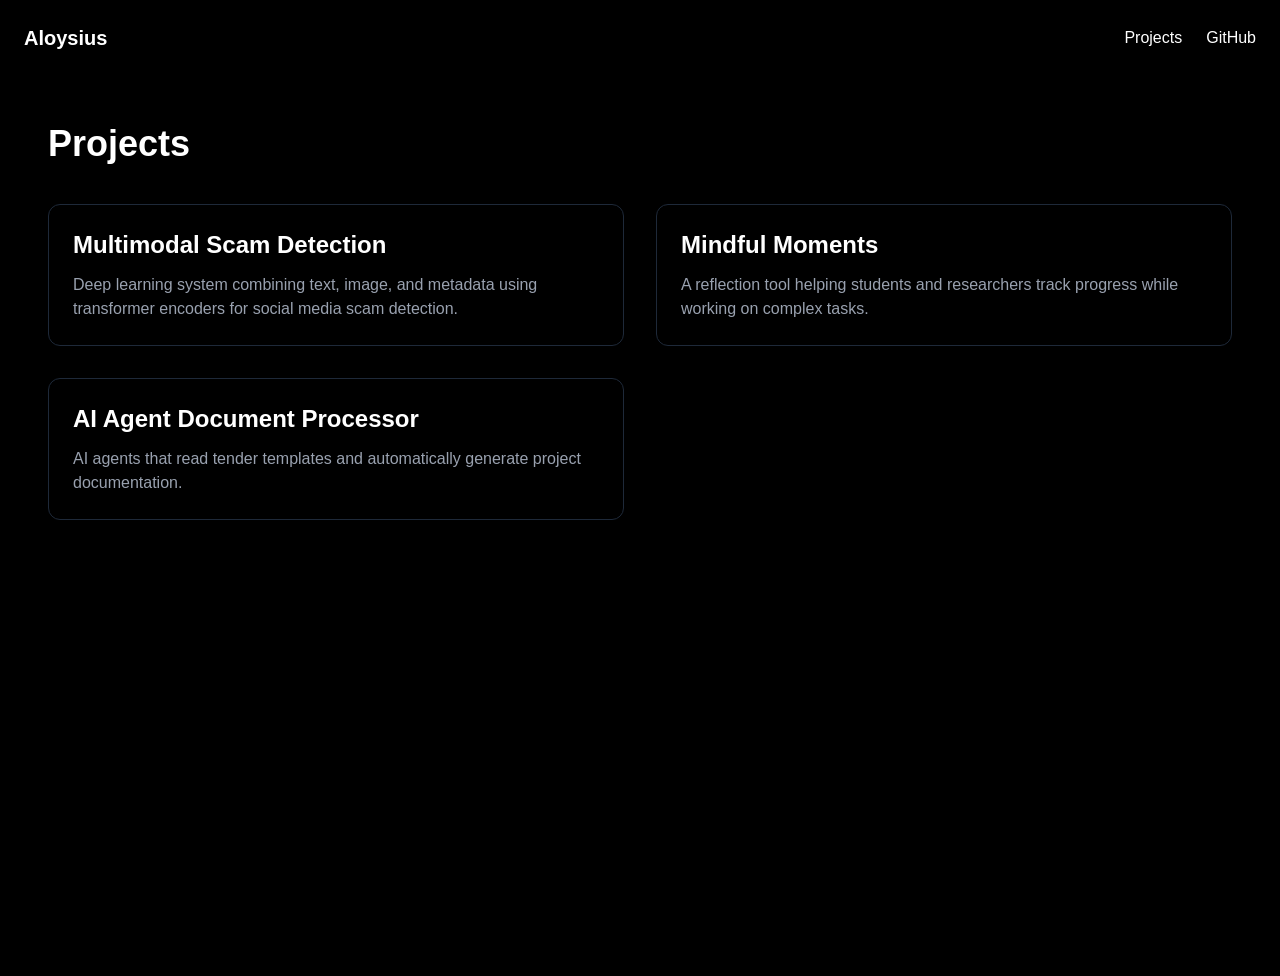
<file: projects.html>
<!DOCTYPE html><!--c_BEV4djT_Hpmp80PGJIZ--><html lang="en"><head><meta charSet="utf-8"/><meta name="viewport" content="width=device-width, initial-scale=1"/><link rel="preload" href="/_next/static/media/797e433ab948586e-s.p.dbea232f.woff2" as="font" crossorigin="" type="font/woff2"/><link rel="preload" href="/_next/static/media/caa3a2e1cccd8315-s.p.853070df.woff2" as="font" crossorigin="" type="font/woff2"/><link rel="stylesheet" href="/_next/static/chunks/56b65d8ae94def26.css" data-precedence="next"/><link rel="preload" as="script" fetchPriority="low" href="/_next/static/chunks/465f799faf41e6df.js"/><script src="/_next/static/chunks/806bdb8e4a6a9b95.js" async=""></script><script src="/_next/static/chunks/f2f58a7e93290fbb.js" async=""></script><script src="/_next/static/chunks/045e59273b8f7eaf.js" async=""></script><script src="/_next/static/chunks/turbopack-078b5aea0698c0e3.js" async=""></script><script src="/_next/static/chunks/7c92e96509cd355e.js" async=""></script><script src="/_next/static/chunks/ff1a16fafef87110.js" async=""></script><script src="/_next/static/chunks/d2be314c3ece3fbe.js" async=""></script><meta name="next-size-adjust" content=""/><title>Create Next App</title><meta name="description" content="Generated by create next app"/><link rel="icon" href="/favicon.ico?favicon.0b3bf435.ico" sizes="256x256" type="image/x-icon"/><script src="/_next/static/chunks/a6dad97d9634a72d.js" noModule=""></script></head><body class="geist_a71539c9-module__T19VSG__variable geist_mono_8d43a2aa-module__8Li5zG__variable antialiased"><div hidden=""><!--$--><!--/$--></div><nav class="flex justify-between items-center p-6 bg-black text-white"><a class="font-bold text-xl" href="/">Aloysius</a><div class="flex gap-6"><a href="/projects">Projects</a><a href="https://github.com/los7us">GitHub</a></div></nav><main class="min-h-screen bg-black text-white p-12"><h1 class="text-4xl font-bold mb-10">Projects</h1><div class="grid md:grid-cols-2 gap-8"><div class="border border-gray-800 p-6 rounded-xl"><h2 class="text-2xl font-bold">Multimodal Scam Detection</h2><p class="text-gray-400 mt-3">Deep learning system combining text, image, and metadata using transformer encoders for social media scam detection.</p></div><div class="border border-gray-800 p-6 rounded-xl"><h2 class="text-2xl font-bold">Mindful Moments</h2><p class="text-gray-400 mt-3">A reflection tool helping students and researchers track progress while working on complex tasks.</p></div><div class="border border-gray-800 p-6 rounded-xl"><h2 class="text-2xl font-bold">AI Agent Document Processor</h2><p class="text-gray-400 mt-3">AI agents that read tender templates and automatically generate project documentation.</p></div></div></main><!--$--><!--/$--><script src="/_next/static/chunks/465f799faf41e6df.js" id="_R_" async=""></script><script>(self.__next_f=self.__next_f||[]).push([0])</script><script>self.__next_f.push([1,"1:\"$Sreact.fragment\"\n2:I[22016,[\"/_next/static/chunks/7c92e96509cd355e.js\"],\"\"]\n3:I[39756,[\"/_next/static/chunks/ff1a16fafef87110.js\",\"/_next/static/chunks/d2be314c3ece3fbe.js\"],\"default\"]\n4:I[37457,[\"/_next/static/chunks/ff1a16fafef87110.js\",\"/_next/static/chunks/d2be314c3ece3fbe.js\"],\"default\"]\n5:I[97367,[\"/_next/static/chunks/ff1a16fafef87110.js\",\"/_next/static/chunks/d2be314c3ece3fbe.js\"],\"OutletBoundary\"]\n6:\"$Sreact.suspense\"\n8:I[97367,[\"/_next/static/chunks/ff1a16fafef87110.js\",\"/_next/static/chunks/d2be314c3ece3fbe.js\"],\"ViewportBoundary\"]\na:I[97367,[\"/_next/static/chunks/ff1a16fafef87110.js\",\"/_next/static/chunks/d2be314c3ece3fbe.js\"],\"MetadataBoundary\"]\nc:I[68027,[],\"default\"]\n:HL[\"/_next/static/chunks/56b65d8ae94def26.css\",\"style\"]\n:HL[\"/_next/static/media/797e433ab948586e-s.p.dbea232f.woff2\",\"font\",{\"crossOrigin\":\"\",\"type\":\"font/woff2\"}]\n:HL[\"/_next/static/media/caa3a2e1cccd8315-s.p.853070df.woff2\",\"font\",{\"crossOrigin\":\"\",\"type\":\"font/woff2\"}]\n"])</script><script>self.__next_f.push([1,"0:{\"P\":null,\"b\":\"c-BEV4djT_Hpmp80PGJIZ\",\"c\":[\"\",\"projects\"],\"q\":\"\",\"i\":false,\"f\":[[[\"\",{\"children\":[\"projects\",{\"children\":[\"__PAGE__\",{}]}]},\"$undefined\",\"$undefined\",true],[[\"$\",\"$1\",\"c\",{\"children\":[[[\"$\",\"link\",\"0\",{\"rel\":\"stylesheet\",\"href\":\"/_next/static/chunks/56b65d8ae94def26.css\",\"precedence\":\"next\",\"crossOrigin\":\"$undefined\",\"nonce\":\"$undefined\"}],[\"$\",\"script\",\"script-0\",{\"src\":\"/_next/static/chunks/7c92e96509cd355e.js\",\"async\":true,\"nonce\":\"$undefined\"}]],[\"$\",\"html\",null,{\"lang\":\"en\",\"children\":[\"$\",\"body\",null,{\"className\":\"geist_a71539c9-module__T19VSG__variable geist_mono_8d43a2aa-module__8Li5zG__variable antialiased\",\"children\":[[\"$\",\"nav\",null,{\"className\":\"flex justify-between items-center p-6 bg-black text-white\",\"children\":[[\"$\",\"$L2\",null,{\"href\":\"/\",\"className\":\"font-bold text-xl\",\"children\":\"Aloysius\"}],[\"$\",\"div\",null,{\"className\":\"flex gap-6\",\"children\":[[\"$\",\"$L2\",null,{\"href\":\"/projects\",\"children\":\"Projects\"}],[\"$\",\"a\",null,{\"href\":\"https://github.com/los7us\",\"children\":\"GitHub\"}]]}]]}],[\"$\",\"$L3\",null,{\"parallelRouterKey\":\"children\",\"error\":\"$undefined\",\"errorStyles\":\"$undefined\",\"errorScripts\":\"$undefined\",\"template\":[\"$\",\"$L4\",null,{}],\"templateStyles\":\"$undefined\",\"templateScripts\":\"$undefined\",\"notFound\":[[[\"$\",\"title\",null,{\"children\":\"404: This page could not be found.\"}],[\"$\",\"div\",null,{\"style\":{\"fontFamily\":\"system-ui,\\\"Segoe UI\\\",Roboto,Helvetica,Arial,sans-serif,\\\"Apple Color Emoji\\\",\\\"Segoe UI Emoji\\\"\",\"height\":\"100vh\",\"textAlign\":\"center\",\"display\":\"flex\",\"flexDirection\":\"column\",\"alignItems\":\"center\",\"justifyContent\":\"center\"},\"children\":[\"$\",\"div\",null,{\"children\":[[\"$\",\"style\",null,{\"dangerouslySetInnerHTML\":{\"__html\":\"body{color:#000;background:#fff;margin:0}.next-error-h1{border-right:1px solid rgba(0,0,0,.3)}@media (prefers-color-scheme:dark){body{color:#fff;background:#000}.next-error-h1{border-right:1px solid rgba(255,255,255,.3)}}\"}}],[\"$\",\"h1\",null,{\"className\":\"next-error-h1\",\"style\":{\"display\":\"inline-block\",\"margin\":\"0 20px 0 0\",\"padding\":\"0 23px 0 0\",\"fontSize\":24,\"fontWeight\":500,\"verticalAlign\":\"top\",\"lineHeight\":\"49px\"},\"children\":404}],[\"$\",\"div\",null,{\"style\":{\"display\":\"inline-block\"},\"children\":[\"$\",\"h2\",null,{\"style\":{\"fontSize\":14,\"fontWeight\":400,\"lineHeight\":\"49px\",\"margin\":0},\"children\":\"This page could not be found.\"}]}]]}]}]],[]],\"forbidden\":\"$undefined\",\"unauthorized\":\"$undefined\"}]]}]}]]}],{\"children\":[[\"$\",\"$1\",\"c\",{\"children\":[null,[\"$\",\"$L3\",null,{\"parallelRouterKey\":\"children\",\"error\":\"$undefined\",\"errorStyles\":\"$undefined\",\"errorScripts\":\"$undefined\",\"template\":[\"$\",\"$L4\",null,{}],\"templateStyles\":\"$undefined\",\"templateScripts\":\"$undefined\",\"notFound\":\"$undefined\",\"forbidden\":\"$undefined\",\"unauthorized\":\"$undefined\"}]]}],{\"children\":[[\"$\",\"$1\",\"c\",{\"children\":[[\"$\",\"main\",null,{\"className\":\"min-h-screen bg-black text-white p-12\",\"children\":[[\"$\",\"h1\",null,{\"className\":\"text-4xl font-bold mb-10\",\"children\":\"Projects\"}],[\"$\",\"div\",null,{\"className\":\"grid md:grid-cols-2 gap-8\",\"children\":[[\"$\",\"div\",null,{\"className\":\"border border-gray-800 p-6 rounded-xl\",\"children\":[[\"$\",\"h2\",null,{\"className\":\"text-2xl font-bold\",\"children\":\"Multimodal Scam Detection\"}],[\"$\",\"p\",null,{\"className\":\"text-gray-400 mt-3\",\"children\":\"Deep learning system combining text, image, and metadata using transformer encoders for social media scam detection.\"}]]}],[\"$\",\"div\",null,{\"className\":\"border border-gray-800 p-6 rounded-xl\",\"children\":[[\"$\",\"h2\",null,{\"className\":\"text-2xl font-bold\",\"children\":\"Mindful Moments\"}],[\"$\",\"p\",null,{\"className\":\"text-gray-400 mt-3\",\"children\":\"A reflection tool helping students and researchers track progress while working on complex tasks.\"}]]}],[\"$\",\"div\",null,{\"className\":\"border border-gray-800 p-6 rounded-xl\",\"children\":[[\"$\",\"h2\",null,{\"className\":\"text-2xl font-bold\",\"children\":\"AI Agent Document Processor\"}],[\"$\",\"p\",null,{\"className\":\"text-gray-400 mt-3\",\"children\":\"AI agents that read tender templates and automatically generate project documentation.\"}]]}]]}]]}],null,[\"$\",\"$L5\",null,{\"children\":[\"$\",\"$6\",null,{\"name\":\"Next.MetadataOutlet\",\"children\":\"$@7\"}]}]]}],{},null,false,false]},null,false,false]},null,false,false],[\"$\",\"$1\",\"h\",{\"children\":[null,[\"$\",\"$L8\",null,{\"children\":\"$L9\"}],[\"$\",\"div\",null,{\"hidden\":true,\"children\":[\"$\",\"$La\",null,{\"children\":[\"$\",\"$6\",null,{\"name\":\"Next.Metadata\",\"children\":\"$Lb\"}]}]}],[\"$\",\"meta\",null,{\"name\":\"next-size-adjust\",\"content\":\"\"}]]}],false]],\"m\":\"$undefined\",\"G\":[\"$c\",[]],\"S\":true}\n"])</script><script>self.__next_f.push([1,"9:[[\"$\",\"meta\",\"0\",{\"charSet\":\"utf-8\"}],[\"$\",\"meta\",\"1\",{\"name\":\"viewport\",\"content\":\"width=device-width, initial-scale=1\"}]]\n"])</script><script>self.__next_f.push([1,"d:I[27201,[\"/_next/static/chunks/ff1a16fafef87110.js\",\"/_next/static/chunks/d2be314c3ece3fbe.js\"],\"IconMark\"]\n7:null\nb:[[\"$\",\"title\",\"0\",{\"children\":\"Create Next App\"}],[\"$\",\"meta\",\"1\",{\"name\":\"description\",\"content\":\"Generated by create next app\"}],[\"$\",\"link\",\"2\",{\"rel\":\"icon\",\"href\":\"/favicon.ico?favicon.0b3bf435.ico\",\"sizes\":\"256x256\",\"type\":\"image/x-icon\"}],[\"$\",\"$Ld\",\"3\",{}]]\n"])</script></body></html>
</file>
<file: _next/static/chunks/56b65d8ae94def26.css>
@font-face{font-family:Geist;font-style:normal;font-weight:100 900;font-display:swap;src:url(../media/8a480f0b521d4e75-s.8e0177b5.woff2)format("woff2");unicode-range:U+301,U+400-45F,U+490-491,U+4B0-4B1,U+2116}@font-face{font-family:Geist;font-style:normal;font-weight:100 900;font-display:swap;src:url(../media/7178b3e590c64307-s.b97b3418.woff2)format("woff2");unicode-range:U+100-2BA,U+2BD-2C5,U+2C7-2CC,U+2CE-2D7,U+2DD-2FF,U+304,U+308,U+329,U+1D00-1DBF,U+1E00-1E9F,U+1EF2-1EFF,U+2020,U+20A0-20AB,U+20AD-20C0,U+2113,U+2C60-2C7F,U+A720-A7FF}@font-face{font-family:Geist;font-style:normal;font-weight:100 900;font-display:swap;src:url(../media/caa3a2e1cccd8315-s.p.853070df.woff2)format("woff2");unicode-range:U+??,U+131,U+152-153,U+2BB-2BC,U+2C6,U+2DA,U+2DC,U+304,U+308,U+329,U+2000-206F,U+20AC,U+2122,U+2191,U+2193,U+2212,U+2215,U+FEFF,U+FFFD}@font-face{font-family:Geist Fallback;src:local(Arial);ascent-override:95.94%;descent-override:28.16%;line-gap-override:0.0%;size-adjust:104.76%}.geist_a71539c9-module__T19VSG__className{font-family:Geist,Geist Fallback;font-style:normal}.geist_a71539c9-module__T19VSG__variable{--font-geist-sans:"Geist","Geist Fallback"}
@font-face{font-family:Geist Mono;font-style:normal;font-weight:100 900;font-display:swap;src:url(../media/4fa387ec64143e14-s.c1fdd6c2.woff2)format("woff2");unicode-range:U+301,U+400-45F,U+490-491,U+4B0-4B1,U+2116}@font-face{font-family:Geist Mono;font-style:normal;font-weight:100 900;font-display:swap;src:url(../media/bbc41e54d2fcbd21-s.799d8ef8.woff2)format("woff2");unicode-range:U+100-2BA,U+2BD-2C5,U+2C7-2CC,U+2CE-2D7,U+2DD-2FF,U+304,U+308,U+329,U+1D00-1DBF,U+1E00-1E9F,U+1EF2-1EFF,U+2020,U+20A0-20AB,U+20AD-20C0,U+2113,U+2C60-2C7F,U+A720-A7FF}@font-face{font-family:Geist Mono;font-style:normal;font-weight:100 900;font-display:swap;src:url(../media/797e433ab948586e-s.p.dbea232f.woff2)format("woff2");unicode-range:U+??,U+131,U+152-153,U+2BB-2BC,U+2C6,U+2DA,U+2DC,U+304,U+308,U+329,U+2000-206F,U+20AC,U+2122,U+2191,U+2193,U+2212,U+2215,U+FEFF,U+FFFD}@font-face{font-family:Geist Mono Fallback;src:local(Arial);ascent-override:74.67%;descent-override:21.92%;line-gap-override:0.0%;size-adjust:134.59%}.geist_mono_8d43a2aa-module__8Li5zG__className{font-family:Geist Mono,Geist Mono Fallback;font-style:normal}.geist_mono_8d43a2aa-module__8Li5zG__variable{--font-geist-mono:"Geist Mono","Geist Mono Fallback"}
@layer properties{@supports (((-webkit-hyphens:none)) and (not (margin-trim:inline))) or ((-moz-orient:inline) and (not (color:rgb(from red r g b)))){*,:before,:after,::backdrop{--tw-border-style:solid;--tw-font-weight:initial;--tw-tracking:initial}}}@layer theme{:root,:host{--color-gray-400:#99a1af;--color-gray-700:#364153;--color-gray-800:#1e2939;--color-gray-900:#101828;--color-black:#000;--color-white:#fff;--spacing:.25rem;--text-xl:1.25rem;--text-xl--line-height:calc(1.75/1.25);--text-2xl:1.5rem;--text-2xl--line-height:calc(2/1.5);--text-4xl:2.25rem;--text-4xl--line-height:calc(2.5/2.25);--text-6xl:3.75rem;--text-6xl--line-height:1;--font-weight-bold:700;--tracking-tight:-.025em;--radius-lg:.5rem;--radius-xl:.75rem;--default-font-family:var(--font-geist-sans);--default-mono-font-family:var(--font-geist-mono)}@supports (color:lab(0% 0 0)){:root,:host{--color-gray-400:lab(65.9269% -.832707 -8.17474);--color-gray-700:lab(27.1134% -.956401 -12.3224);--color-gray-800:lab(16.1051% -1.18239 -11.7533);--color-gray-900:lab(8.11897% .811279 -12.254)}}}@layer base{*,:after,:before,::backdrop{box-sizing:border-box;border:0 solid;margin:0;padding:0}::file-selector-button{box-sizing:border-box;border:0 solid;margin:0;padding:0}html,:host{-webkit-text-size-adjust:100%;tab-size:4;line-height:1.5;font-family:var(--default-font-family,ui-sans-serif,system-ui,sans-serif,"Apple Color Emoji","Segoe UI Emoji","Segoe UI Symbol","Noto Color Emoji");font-feature-settings:var(--default-font-feature-settings,normal);font-variation-settings:var(--default-font-variation-settings,normal);-webkit-tap-highlight-color:transparent}hr{height:0;color:inherit;border-top-width:1px}abbr:where([title]){-webkit-text-decoration:underline dotted;text-decoration:underline dotted}h1,h2,h3,h4,h5,h6{font-size:inherit;font-weight:inherit}a{color:inherit;-webkit-text-decoration:inherit;-webkit-text-decoration:inherit;-webkit-text-decoration:inherit;-webkit-text-decoration:inherit;text-decoration:inherit}b,strong{font-weight:bolder}code,kbd,samp,pre{font-family:var(--default-mono-font-family,ui-monospace,SFMono-Regular,Menlo,Monaco,Consolas,"Liberation Mono","Courier New",monospace);font-feature-settings:var(--default-mono-font-feature-settings,normal);font-variation-settings:var(--default-mono-font-variation-settings,normal);font-size:1em}small{font-size:80%}sub,sup{vertical-align:baseline;font-size:75%;line-height:0;position:relative}sub{bottom:-.25em}sup{top:-.5em}table{text-indent:0;border-color:inherit;border-collapse:collapse}:-moz-focusring{outline:auto}progress{vertical-align:baseline}summary{display:list-item}ol,ul,menu{list-style:none}img,svg,video,canvas,audio,iframe,embed,object{vertical-align:middle;display:block}img,video{max-width:100%;height:auto}button,input,select,optgroup,textarea{font:inherit;font-feature-settings:inherit;font-variation-settings:inherit;letter-spacing:inherit;color:inherit;opacity:1;background-color:#0000;border-radius:0}::file-selector-button{font:inherit;font-feature-settings:inherit;font-variation-settings:inherit;letter-spacing:inherit;color:inherit;opacity:1;background-color:#0000;border-radius:0}:where(select:is([multiple],[size])) optgroup{font-weight:bolder}:where(select:is([multiple],[size])) optgroup option{padding-inline-start:20px}::file-selector-button{margin-inline-end:4px}::placeholder{opacity:1}@supports (not ((-webkit-appearance:-apple-pay-button))) or (contain-intrinsic-size:1px){::placeholder{color:currentColor}@supports (color:color-mix(in lab, red, red)){::placeholder{color:color-mix(in oklab,currentcolor 50%,transparent)}}}textarea{resize:vertical}::-webkit-search-decoration{-webkit-appearance:none}::-webkit-date-and-time-value{min-height:1lh;text-align:inherit}::-webkit-datetime-edit{display:inline-flex}::-webkit-datetime-edit-fields-wrapper{padding:0}::-webkit-datetime-edit{padding-block:0}::-webkit-datetime-edit-year-field{padding-block:0}::-webkit-datetime-edit-month-field{padding-block:0}::-webkit-datetime-edit-day-field{padding-block:0}::-webkit-datetime-edit-hour-field{padding-block:0}::-webkit-datetime-edit-minute-field{padding-block:0}::-webkit-datetime-edit-second-field{padding-block:0}::-webkit-datetime-edit-millisecond-field{padding-block:0}::-webkit-datetime-edit-meridiem-field{padding-block:0}::-webkit-calendar-picker-indicator{line-height:1}:-moz-ui-invalid{box-shadow:none}button,input:where([type=button],[type=reset],[type=submit]){appearance:button}::file-selector-button{appearance:button}::-webkit-inner-spin-button{height:auto}::-webkit-outer-spin-button{height:auto}[hidden]:where(:not([hidden=until-found])){display:none!important}}@layer components;@layer utilities{.start{inset-inline-start:var(--spacing)}.mt-3{margin-top:calc(var(--spacing)*3)}.mt-4{margin-top:calc(var(--spacing)*4)}.mt-10{margin-top:calc(var(--spacing)*10)}.mb-10{margin-bottom:calc(var(--spacing)*10)}.flex{display:flex}.grid{display:grid}.min-h-screen{min-height:100vh}.flex-col{flex-direction:column}.items-center{align-items:center}.justify-between{justify-content:space-between}.justify-center{justify-content:center}.gap-6{gap:calc(var(--spacing)*6)}.gap-8{gap:calc(var(--spacing)*8)}.rounded-lg{border-radius:var(--radius-lg)}.rounded-xl{border-radius:var(--radius-xl)}.border{border-style:var(--tw-border-style);border-width:1px}.border-gray-700{border-color:var(--color-gray-700)}.border-gray-800{border-color:var(--color-gray-800)}.bg-black{background-color:var(--color-black)}.p-6{padding:calc(var(--spacing)*6)}.p-12{padding:calc(var(--spacing)*12)}.px-6{padding-inline:calc(var(--spacing)*6)}.py-3{padding-block:calc(var(--spacing)*3)}.text-2xl{font-size:var(--text-2xl);line-height:var(--tw-leading,var(--text-2xl--line-height))}.text-4xl{font-size:var(--text-4xl);line-height:var(--tw-leading,var(--text-4xl--line-height))}.text-6xl{font-size:var(--text-6xl);line-height:var(--tw-leading,var(--text-6xl--line-height))}.text-xl{font-size:var(--text-xl);line-height:var(--tw-leading,var(--text-xl--line-height))}.font-bold{--tw-font-weight:var(--font-weight-bold);font-weight:var(--font-weight-bold)}.tracking-tight{--tw-tracking:var(--tracking-tight);letter-spacing:var(--tracking-tight)}.text-gray-400{color:var(--color-gray-400)}.text-white{color:var(--color-white)}.antialiased{-webkit-font-smoothing:antialiased;-moz-osx-font-smoothing:grayscale}@media (hover:hover){.hover\:bg-gray-900:hover{background-color:var(--color-gray-900)}}@media (min-width:48rem){.md\:grid-cols-2{grid-template-columns:repeat(2,minmax(0,1fr))}}}:root{--background:#fff;--foreground:#171717}@media (prefers-color-scheme:dark){:root{--background:#0a0a0a;--foreground:#ededed}}body{background:var(--background);color:var(--foreground);font-family:Arial,Helvetica,sans-serif}@property --tw-border-style{syntax:"*";inherits:false;initial-value:solid}@property --tw-font-weight{syntax:"*";inherits:false}@property --tw-tracking{syntax:"*";inherits:false}
</file>
